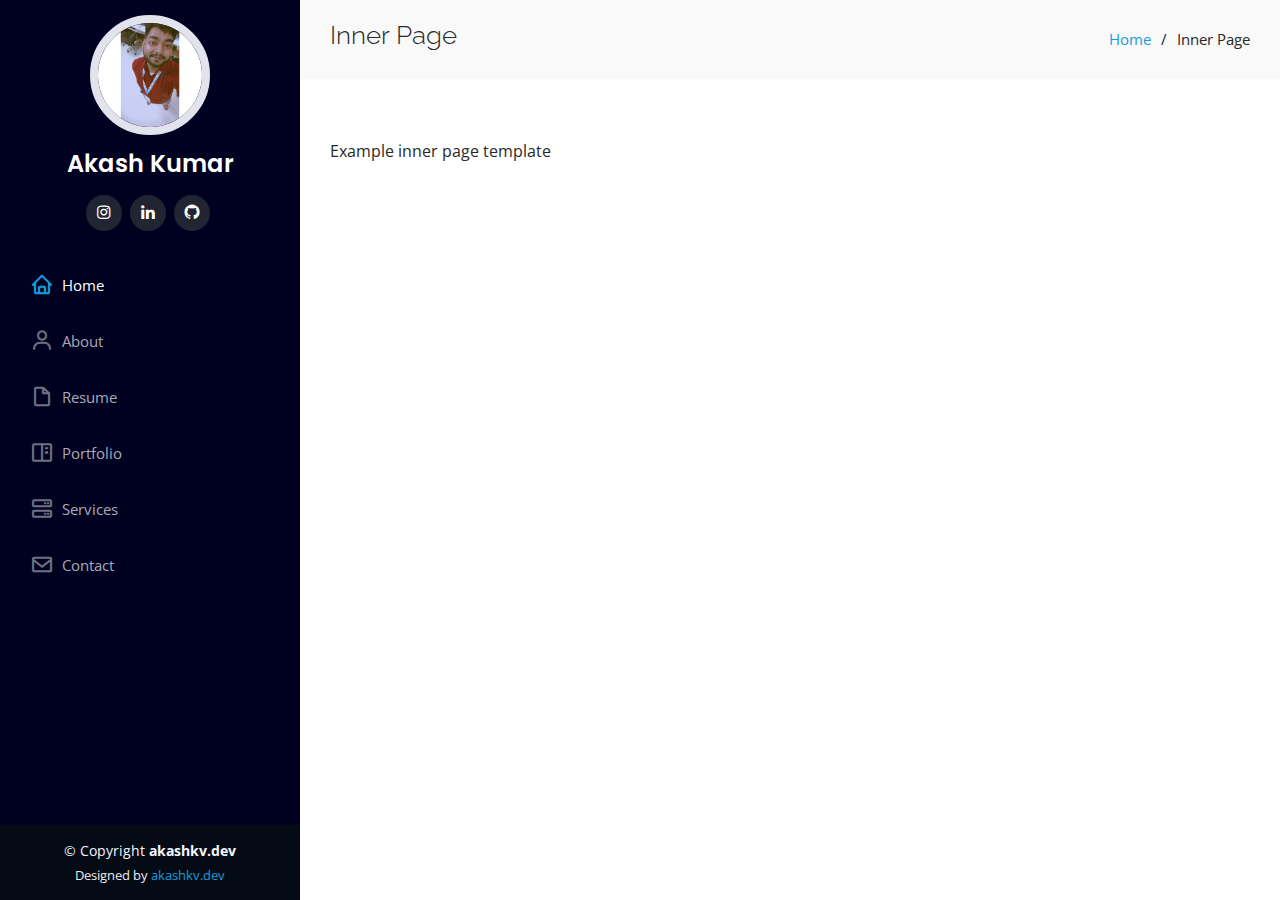
<file: inner-page.html>
<!DOCTYPE html>
<html lang="en">

<head>
  <meta charset="utf-8">
  <meta content="width=device-width, initial-scale=1.0" name="viewport">

  <title>Akash Kumar-Porfolio</title>
  <meta content="" name="description">
  <meta content="" name="keywords">

  <!-- Favicons -->
  <link href="assets/img/favicon.png" rel="icon">
  <link href="assets/img/apple-touch-icon.png" rel="apple-touch-icon">

  <!-- Google Fonts -->
  <link href="https://fonts.googleapis.com/css?family=Open+Sans:300,300i,400,400i,600,600i,700,700i|Raleway:300,300i,400,400i,500,500i,600,600i,700,700i|Poppins:300,300i,400,400i,500,500i,600,600i,700,700i" rel="stylesheet">

  <!-- Vendor CSS Files -->
  <link href="assets/vendor/aos/aos.css" rel="stylesheet">
  <link href="assets/vendor/bootstrap/css/bootstrap.min.css" rel="stylesheet">
  <link href="assets/vendor/bootstrap-icons/bootstrap-icons.css" rel="stylesheet">
  <link href="assets/vendor/boxicons/css/boxicons.min.css" rel="stylesheet">
  <link href="assets/vendor/glightbox/css/glightbox.min.css" rel="stylesheet">
  <link href="assets/vendor/swiper/swiper-bundle.min.css" rel="stylesheet">

  <!-- Template Main CSS File -->
  <link href="assets/css/style.css" rel="stylesheet">

  <!-- =======================================================
  * Template Name: iPortfolio
  * Updated: Sep 18 2023 with Bootstrap v5.3.2
  * Template URL: https://bootstrapmade.com/iportfolio-bootstrap-portfolio-websites-template/
  * Author: BootstrapMade.com
  * License: https://bootstrapmade.com/license/
  ======================================================== -->
</head>

<body>

  <!-- ======= Mobile nav toggle button ======= -->
  <i class="bi bi-list mobile-nav-toggle d-xl-none"></i>

  <!-- ======= Header ======= -->
  <header id="header">
    <div class="d-flex flex-column">

      <div class="profile">
        <img src="assets/img/profile_pic.jpeg" alt="" class="img-fluid rounded-circle">
        <h1 class="text-light"><a href="index.html">Akash Kumar</a></h1>
        <div class="social-links mt-3 text-center">
          
          <!-- <a href="https://twitter.com/AkashKu94471967" class="twitter" target="_blank"><i class="bx bxl-twitter"></i></a> -->

          <!-- <a href="https://www.facebook.com/profile.php?id=100023058971704" class="facebook" target="_blank"><i class="bx bxl-facebook"></i></a> -->
          <a href="https://www.instagram.com/mignonne_adi/?next=%2F" class="instagram" target="_blank"><i class="bx bxl-instagram"></i></a>

          <!-- <a href="#" class="google-plus" target="_blank"><i class="bx bxl-skype"></i></a> -->

          <a href="https://www.linkedin.com/in/akash-kumar-32a38b211/" target="_blank" class="linkedin"><i class="bx bxl-linkedin"></i></a>

          <a href="https://github.com/mignonneadi5" target="_blank" class="linkedin"><i class='bx bxl-github'></i></a>
        </div>
      </div>

      <nav id="navbar" class="nav-menu navbar">
        <ul>
          <li><a href="#hero" class="nav-link scrollto active"><i class="bx bx-home"></i> <span>Home</span></a></li>
          <li><a href="#about" class="nav-link scrollto"><i class="bx bx-user"></i> <span>About</span></a></li>
          <li><a href="#resume" class="nav-link scrollto"><i class="bx bx-file-blank"></i> <span>Resume</span></a></li>
          <li><a href="#portfolio" class="nav-link scrollto"><i class="bx bx-book-content"></i>
              <span>Portfolio</span></a></li>
          <li><a href="#services" class="nav-link scrollto"><i class="bx bx-server"></i> <span>Services</span></a></li>
          <li><a href="#contact" class="nav-link scrollto"><i class="bx bx-envelope"></i> <span>Contact</span></a></li>
        </ul>
      </nav><!-- .nav-menu -->
    </div>
  </header><!-- End Header -->

  <main id="main">

    <!-- ======= Breadcrumbs ======= -->
    <section class="breadcrumbs">
      <div class="container">

        <div class="d-flex justify-content-between align-items-center">
          <h2>Inner Page</h2>
          <ol>
            <li><a href="index.html">Home</a></li>
            <li>Inner Page</li>
          </ol>
        </div>

      </div>
    </section><!-- End Breadcrumbs -->

    <section class="inner-page">
      <div class="container">
        <p>
          Example inner page template
        </p>
      </div>
    </section>

  </main><!-- End #main -->

  <!-- ======= Footer ======= -->
  <footer id="footer">
    <div class="container">
      <div class="copyright">
        &copy; Copyright <strong><span>akashkv.dev</span></strong>
      </div>
      <div class="credits">
       
        Designed by <a href="https://bootstrapmade.com/">akashkv.dev</a>
      </div>
    </div>
  </footer><!-- End  Footer -->

  <a href="#" class="back-to-top d-flex align-items-center justify-content-center"><i class="bi bi-arrow-up-short"></i></a>

  <!-- Vendor JS Files -->
  <script src="assets/vendor/purecounter/purecounter_vanilla.js"></script>
  <script src="assets/vendor/aos/aos.js"></script>
  <script src="assets/vendor/bootstrap/js/bootstrap.bundle.min.js"></script>
  <script src="assets/vendor/glightbox/js/glightbox.min.js"></script>
  <script src="assets/vendor/isotope-layout/isotope.pkgd.min.js"></script>
  <script src="assets/vendor/swiper/swiper-bundle.min.js"></script>
  <script src="assets/vendor/typed.js/typed.umd.js"></script>
  <script src="assets/vendor/waypoints/noframework.waypoints.js"></script>
  <script src="assets/vendor/php-email-form/validate.js"></script>

  <!-- Template Main JS File -->
  <script src="assets/js/main.js"></script>

</body>

</html>
</file>
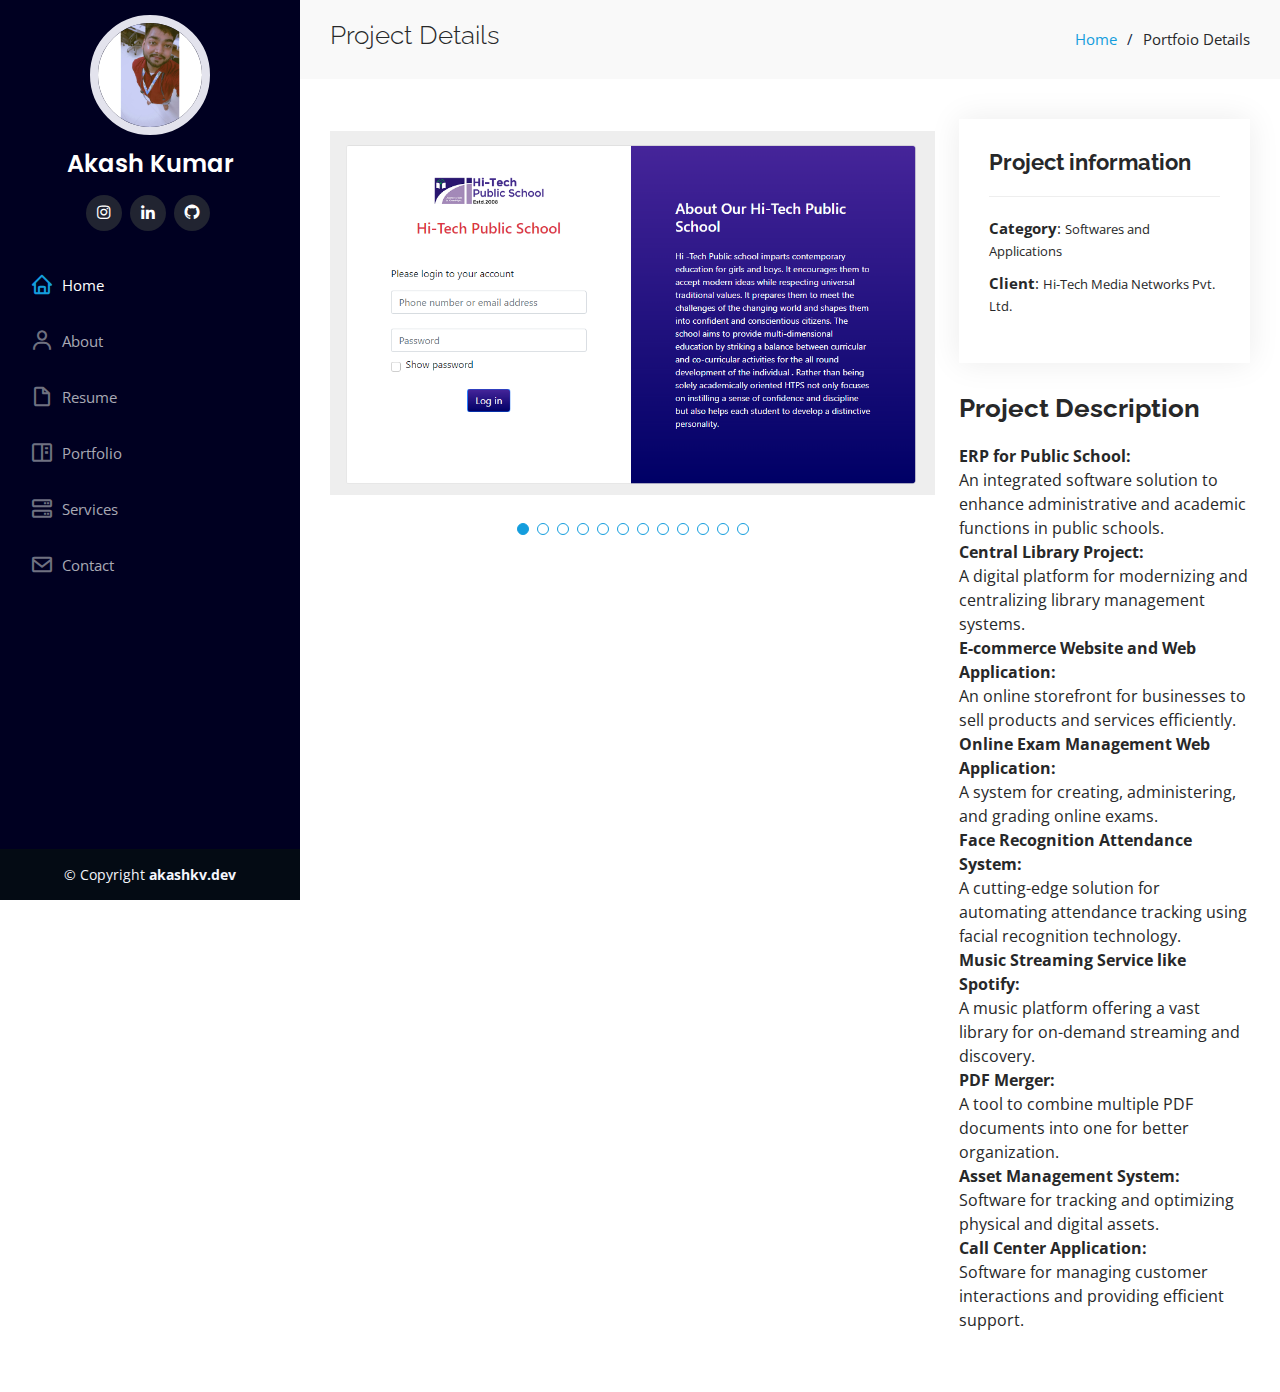
<file: portfolio-details.html>
<!DOCTYPE html>
<html lang="en">

<head>
  <meta charset="utf-8">
  <meta content="width=device-width, initial-scale=1.0" name="viewport">

  <title>Portfolio Details - iPortfolio Bootstrap Template</title>
  <meta content="" name="description">
  <meta content="" name="keywords">

  <!-- Favicons -->
  <link href="https://mir-s3-cdn-cf.behance.net/project_modules/source/945b0225337909.563440870421b.png" rel="icon">
  <link href="assets/img/apple-touch-icon.png" rel="apple-touch-icon">

  <!-- Google Fonts -->
  <link
    href="https://fonts.googleapis.com/css?family=Open+Sans:300,300i,400,400i,600,600i,700,700i|Raleway:300,300i,400,400i,500,500i,600,600i,700,700i|Poppins:300,300i,400,400i,500,500i,600,600i,700,700i"
    rel="stylesheet">

  <!-- Vendor CSS Files -->
  <link href="assets/vendor/aos/aos.css" rel="stylesheet">
  <link href="assets/vendor/bootstrap/css/bootstrap.min.css" rel="stylesheet">
  <link href="assets/vendor/bootstrap-icons/bootstrap-icons.css" rel="stylesheet">
  <link href="assets/vendor/boxicons/css/boxicons.min.css" rel="stylesheet">
  <link href="assets/vendor/glightbox/css/glightbox.min.css" rel="stylesheet">
  <link href="assets/vendor/swiper/swiper-bundle.min.css" rel="stylesheet">

  <!-- Template Main CSS File -->
  <link href="assets/css/style.css" rel="stylesheet">

  

</head>

<body>

  <!-- ======= Mobile nav toggle button ======= -->
  <i class="bi bi-list mobile-nav-toggle d-xl-none"></i>

  <!-- ======= Header ======= -->
  <header id="header">
    <div class="d-flex flex-column">

      <div class="profile">
        <img src="assets/img/profile_pic.jpeg" alt="" class="img-fluid rounded-circle">
        <h1 class="text-light"><a href="index.html">Akash Kumar</a></h1>
        <div class="social-links mt-3 text-center">
          
          <!-- <a href="https://twitter.com/AkashKu94471967" class="twitter" target="_blank"><i class="bx bxl-twitter"></i></a> -->

          <!-- <a href="https://www.facebook.com/profile.php?id=100023058971704" class="facebook" target="_blank"><i class="bx bxl-facebook"></i></a> -->
          <a href="https://www.instagram.com/mignonne_adi/?next=%2F" class="instagram" target="_blank"><i class="bx bxl-instagram"></i></a>

          <!-- <a href="#" class="google-plus" target="_blank"><i class="bx bxl-skype"></i></a> -->

          <a href="https://www.linkedin.com/in/akash-kumar-32a38b211/" target="_blank" class="linkedin"><i class="bx bxl-linkedin"></i></a>

          <a href="https://github.com/mignonneadi5" target="_blank" class="linkedin"><i class='bx bxl-github'></i></a>
        </div>
      </div>

      <nav id="navbar" class="nav-menu navbar">
        <ul>
          <li><a href="index.html#hero" class="nav-link scrollto active"><i class="bx bx-home"></i> <span>Home</span></a></li>
          <li><a href="index.html#about" class="nav-link scrollto"><i class="bx bx-user"></i> <span>About</span></a></li>
          <li><a href="index.html#resume" class="nav-link scrollto"><i class="bx bx-file-blank"></i> <span>Resume</span></a></li>
          <li><a href="index.html#portfolio" class="nav-link scrollto"><i class="bx bx-book-content"></i>
              <span>Portfolio</span></a></li>
          <li><a href="index.html#services" class="nav-link scrollto"><i class="bx bx-server"></i> <span>Services</span></a></li>
          <li><a href="index.html#contact" class="nav-link scrollto"><i class="bx bx-envelope"></i> <span>Contact</span></a></li>
        </ul>
      </nav><!-- .nav-menu -->
    </div>
  </header><!-- End Header -->

  <main id="main">

    <!-- ======= Breadcrumbs ======= -->
    <section id="breadcrumbs" class="breadcrumbs">
      <div class="container">

        <div class="d-flex justify-content-between align-items-center">
          <h2>Project Details</h2>
          <ol>
            <li><a href="index.html">Home</a></li>
            <li>Portfoio Details</li>
          </ol>
        </div>

      </div>
    </section><!-- End Breadcrumbs -->

    <!-- ======= Portfolio Details Section ======= -->
    <section id="portfolio-details" class="portfolio-details">
      <div class="container">

        <div class="row gy-4">

          <div class="col-lg-8">
            <div class="portfolio-details-slider swiper">
              <div class="swiper-wrapper align-items-center">

                <div class="swiper-slide">
                  <img src="assets/img/portfolio/ProjectOne.png" alt="">
                </div>

                <div class="swiper-slide">
                  <img src="assets/img/portfolio/ProjectTwo.png" alt="">
                </div>

                <div class="swiper-slide">
                  <img src="assets/img/portfolio/aboutschool2.png" alt="">
                </div>

                <div class="swiper-slide">
                  <img src="assets/img/portfolio/aboutlibrar3.png" alt="">
                </div>

                <div class="swiper-slide">
                  <img src="assets/img/portfolio/image-156.jpg" alt="">
                </div>

                <div class="swiper-slide">
                  <img src="assets/img/portfolio/50.png" alt="">
                </div>

                <div class="swiper-slide">
                  <img src="assets/img/portfolio/aboutlibrary1.png" alt="">
                </div>

                <div class="swiper-slide">
                  <img src="assets/img/portfolio/ECOM.png " alt="">
                </div>
                <div class="swiper-slide">
                  <img src="assets/img/portfolio/image-158.jpg " alt="">
                </div>
                
                <div class="swiper-slide">
                  <img src="assets/img/portfolio/Oes-Dashboard.png " alt="">
                </div>
                <div class="swiper-slide">
                  <img src="assets/img/portfolio/MusicMingle.png " alt="">
                </div>
                <div class="swiper-slide">
                  <img src="assets/img/portfolio/pdf-merge-2.png " alt="">
                </div>

              </div>
              <div class="swiper-pagination"></div>
            </div>
          </div>

          <div class="col-lg-4">
            <div class="portfolio-info">
              <h3>Project information</h3>
              <ul>
                <li><strong>Category</strong>: <span style="font-size: 13px;"> Softwares and Applications</span> </li>
                <li><strong>Client</strong>: <span style="font-size: 13px;">Hi-Tech Media Networks Pvt. Ltd.</span></li>
                <!-- <li><strong>Project date</strong>: 01 March, 2020</li>
                <li><strong>Project URL</strong>: <a href="#">www.example.com</a></li> -->
              </ul>
            </div>
            <div class="portfolio-description">
              <h2>Project Description</h2>
             <span class="fw-bolder"> ERP for Public School:</span> <br>
              An integrated software solution to enhance administrative and academic functions in public schools. <br>

              <span class="fw-bolder">Central Library Project:</span> <br>
              A digital platform for modernizing and centralizing library management systems. <br>

             <span class="fw-bolder"> E-commerce Website and Web Application:</span> <br>
              An online storefront for businesses to sell products and services efficiently. <br>

              <span class="fw-bolder">Online Exam Management Web Application:</span> <br>
              A system for creating, administering, and grading online exams. <br>

              <span class="fw-bolder">Face Recognition Attendance System:</span> <br>
              A cutting-edge solution for automating attendance tracking using facial recognition technology. <br>
              


             <span class="fw-bolder"> Music Streaming Service like Spotify:</span> <br>
              A music platform offering a vast library for on-demand streaming and discovery. <br>

              <span class="fw-bolder">PDF Merger:</span> <br>
              A tool to combine multiple PDF documents into one for better organization. <br>

              <span class="fw-bolder">Asset Management System:</span> <br>
              Software for tracking and optimizing physical and digital assets. <br>

              <span class="fw-bolder">Call Center Application:</span> <br>
              Software for managing customer interactions and providing efficient support. <br>





              <!-- <p>
                The ERP for Public School project is designed to create an integrated system with various modules for
                efficient school management: <br>

                <span class="fw-bolder">Admin Module:</span> Handles user management, school profile, announcements,
                reporting, events, and resource management. <br>

                <span class="fw-bolder">Users Module:</span> Manages student records, parent/guardian access, teacher
                profiles, employee directory, and alumni engagement. <br>

                <span class="fw-bolder">Teachers Module:</span> Deals with attendance tracking, gradebook management,
                lesson planning, communication, and assignments.
                <br>
                <span class="fw-bolder">Accountant Module:</span> Covers fee management, budget, payroll, expenses, and
                procurement. <br>

                <span class="fw-bolder">Additional Features:</span> <br>
                <span class="">
                  Library Module
                  Transport Module
                  Examination Module
                  Health Module
                  Security Module
                </span> <br>
                This ERP system will enhance administrative, academic, and financial processes, promoting efficiency and
                communication within the school community.






              </p> -->
            </div>
          </div>

        </div>

      </div>
    </section><!-- End Portfolio Details Section -->

  </main><!-- End #main -->

  <!-- ======= Footer ======= -->
  <footer id="footer">
    <div class="container">
      <div class="copyright">
        &copy; Copyright <strong><span>akashkv.dev</span></strong>
      </div>

    </div>
  </footer><!-- End  Footer -->

  <a href="#" class="back-to-top d-flex align-items-center justify-content-center"><i
      class="bi bi-arrow-up-short"></i></a>

  <!-- Vendor JS Files -->
  <script src="assets/vendor/purecounter/purecounter_vanilla.js"></script>
  <script src="assets/vendor/aos/aos.js"></script>
  <script src="assets/vendor/bootstrap/js/bootstrap.bundle.min.js"></script>
  <script src="assets/vendor/glightbox/js/glightbox.min.js"></script>
  <script src="assets/vendor/isotope-layout/isotope.pkgd.min.js"></script>
  <script src="assets/vendor/swiper/swiper-bundle.min.js"></script>
  <script src="assets/vendor/typed.js/typed.umd.js"></script>
  <script src="assets/vendor/waypoints/noframework.waypoints.js"></script>
  <script src="assets/vendor/php-email-form/validate.js"></script>

  <!-- Template Main JS File -->
  <script src="assets/js/main.js"></script>

</body>

</html>
</file>
<file: assets/css/style.css>
/**
* Template Name: iPortfolio
* Updated: Sep 18 2023 with Bootstrap v5.3.2
* Template URL: https://bootstrapmade.com/iportfolio-bootstrap-portfolio-websites-template/
* Author: BootstrapMade.com
* License: https://bootstrapmade.com/license/
*/

/*--------------------------------------------------------------
# General
--------------------------------------------------------------*/
body {
  font-family: "Open Sans", sans-serif;
  color: #272829;
}

a {
  color: #149ddd;
  text-decoration: none;
}

a:hover {
  color: #37b3ed;
  text-decoration: none;
}

h1,
h2,
h3,
h4,
h5,
h6 {
  font-family: "Raleway", sans-serif;
}

/*--------------------------------------------------------------
# Back to top button
--------------------------------------------------------------*/
.back-to-top {
  position: fixed;
  visibility: hidden;
  opacity: 0;
  right: 15px;
  bottom: 15px;
  z-index: 996;
  background: #149ddd;
  width: 40px;
  height: 40px;
  border-radius: 50px;
  transition: all 0.4s;
}

.back-to-top i {
  font-size: 28px;
  color: #fff;
  line-height: 0;
}

.back-to-top:hover {
  background: #2eafec;
  color: #fff;
}

.back-to-top.active {
  visibility: visible;
  opacity: 1;
}

/*--------------------------------------------------------------
# Header
--------------------------------------------------------------*/
#header {
  position: fixed;
  top: 0;
  left: 0;
  bottom: 0;
  width: 300px;
  transition: all ease-in-out 0.5s;
  z-index: 9997;
  transition: all 0.5s;
  padding: 0 15px;
  background: #000021;
  overflow-y: auto;
}

#header .profile img {
  margin: 15px auto;
  display: block;
  width: 120px;
  border: 8px solid #e3e3ed;
}

#header .profile h1 {
  font-size: 24px;
  margin: 0;
  padding: 0;
  font-weight: 600;
  -moz-text-align-last: center;
  text-align-last: center;
  font-family: "Poppins", sans-serif;
}

#header .profile h1 a,
#header .profile h1 a:hover {
  color: #fff;
  text-decoration: none;
}

#header .profile .social-links a {
  font-size: 18px;
  display: inline-block;
  background: #212431;
  color: #fff;
  line-height: 1;
  padding: 8px 0;
  margin-right: 4px;
  border-radius: 50%;
  text-align: center;
  width: 36px;
  height: 36px;
  transition: 0.3s;
}

#header .profile .social-links a:hover {
  background: #149ddd;
  color: #fff;
  text-decoration: none;
}

#main {
  margin-left: 300px;
}

.container,
.container-fluid {
  padding-left: 30px;
  padding-right: 30px;
}

@media (max-width: 1199px) {
  #header {
    left: -300px;
  }

  #main {
    margin-left: 0;
  }

  .container,
  .container-fluid {
    padding-left: 12px;
    padding-right: 12px;
  }
}

/*--------------------------------------------------------------
# Navigation Menu
--------------------------------------------------------------*/
/* Desktop Navigation */
.nav-menu {
  padding: 30px 0 0 0;
}

.nav-menu * {
  margin: 0;
  padding: 0;
  list-style: none;
}

.nav-menu>ul>li {
  position: relative;
  white-space: nowrap;
}

.nav-menu a,
.nav-menu a:focus {
  display: flex;
  align-items: center;
  color: #a8a9b4;
  padding: 12px 15px;
  margin-bottom: 8px;
  transition: 0.3s;
  font-size: 15px;
}

.nav-menu a i,
.nav-menu a:focus i {
  font-size: 24px;
  padding-right: 8px;
  color: #6f7180;
}

.nav-menu a:hover,
.nav-menu .active,
.nav-menu .active:focus,
.nav-menu li:hover>a {
  text-decoration: none;
  color: #fff;
}

.nav-menu a:hover i,
.nav-menu .active i,
.nav-menu .active:focus i,
.nav-menu li:hover>a i {
  color: #149ddd;
}

/* Mobile Navigation */
.mobile-nav-toggle {
  position: fixed;
  right: 15px;
  top: 15px;
  z-index: 9998;
  border: 0;
  font-size: 24px;
  transition: all 0.4s;
  outline: none !important;
  background-color: #149ddd;
  color: #fff;
  width: 40px;
  height: 40px;
  display: inline-flex;
  align-items: center;
  justify-content: center;
  line-height: 0;
  border-radius: 50px;
  cursor: pointer;
}

.mobile-nav-active {
  overflow: hidden;
}

.mobile-nav-active #header {
  left: 0;
}

/*--------------------------------------------------------------
# Hero Section
--------------------------------------------------------------*/
#hero {
  width: 100%;
  height: 100vh;
  background: url("../img/bg-1.jpeg") top center;
  background-size: cover;
}

#hero:before {
  content: "";
  background: rgba(223, 247, 227, 0.4);
  position: absolute;
  bottom: 0;
  top: 0;
  left: 0;
  right: 0;
  z-index: 1;
}

#hero .hero-container {
  position: relative;
  z-index: 2;
  min-width: 300px;
}

#hero h1 {
  margin: 0 0 10px 0;
  font-size: 64px;
  font-weight: 700;
  line-height: 56px;
  color: #445D48;
}

#hero p {
  /* color: #000124; */
  color: #3f0dbd;
  margin-bottom: 50px;
  font-size: 26px;
  font-family: "Poppins", sans-serif;
}

#hero p span {
  color: #000124;
  padding-bottom: 4px;
  letter-spacing: 1px;
  border-bottom: 3px solid #149ddd;
}

@media (min-width: 1024px) {
  #hero {
    background-attachment: fixed;
  }
}

@media (max-width: 768px) {
  #hero h1 {
    font-size: 28px;
    line-height: 36px;
  }

  #hero h2 {
    font-size: 18px;
    line-height: 24px;
    margin-bottom: 30px;
  }
}

/*--------------------------------------------------------------
# Sections General
--------------------------------------------------------------*/
section {
  padding: 60px 0;
  overflow: hidden;
}

.section-bg {
  background: #f5f8fd;
}

.section-title {
  padding-bottom: 30px;
}

.section-title h2 {
  font-size: 32px;
  font-weight: bold;
  margin-bottom: 20px;
  padding-bottom: 20px;
  position: relative;
  color: #173b6c;
}

.section-title h2::after {
  content: "";
  position: absolute;
  display: block;
  width: 50px;
  height: 3px;
  background: #149ddd;
  bottom: 0;
  left: 0;
}

.section-title p {
  margin-bottom: 0;
}

/*--------------------------------------------------------------
# About
--------------------------------------------------------------*/
.about .content h3 {
  font-weight: 700;
  font-size: 26px;
  color: #173b6c;
}

.about .content ul {
  list-style: none;
  padding: 0;
}

.about .content ul li {
  margin-bottom: 20px;
  display: flex;
  align-items: center;
}

.about .content ul strong {
  margin-right: 10px;
}

.about .content ul i {
  font-size: 16px;
  margin-right: 5px;
  color: #149ddd;
  line-height: 0;
}

.about .content p:last-child {
  margin-bottom: 0;
}

/*--------------------------------------------------------------
# Facts
--------------------------------------------------------------*/
.facts {
  padding-bottom: 30px;
}

.facts .count-box {
  padding: 30px;
  width: 100%;
}

.facts .count-box i {
  display: block;
  font-size: 44px;
  color: #149ddd;
  float: left;
  line-height: 0;
}

.facts .count-box span {
  font-size: 48px;
  line-height: 40px;
  display: block;
  font-weight: 700;
  color: #050d18;
  margin-left: 60px;
}

.facts .count-box p {
  padding: 15px 0 0 0;
  margin: 0 0 0 60px;
  font-family: "Raleway", sans-serif;
  font-size: 14px;
  color: #122f57;
}

.facts .count-box a {
  font-weight: 600;
  display: block;
  margin-top: 20px;
  color: #122f57;
  font-size: 15px;
  font-family: "Poppins", sans-serif;
  transition: ease-in-out 0.3s;
}

.facts .count-box a:hover {
  color: #1f5297;
}

/*--------------------------------------------------------------
# Akills
--------------------------------------------------------------*/
.skills .progress {
  height: 60px;
  display: block;
  background: none;
  border-radius: 0;
}

.skills .progress .skill {
  padding: 0;
  margin: 0 0 6px 0;
  text-transform: uppercase;
  display: block;
  font-weight: 600;
  font-family: "Poppins", sans-serif;
  color: #050d18;
}

.skills .progress .skill .val {
  float: right;
  font-style: normal;
}

.skills .progress-bar-wrap {
  background: #dce8f8;
  height: 10px;
}

.skills .progress-bar {
  width: 1px;
  height: 10px;
  transition: 0.9s;
  background-color: #149ddd;
}

/*--------------------------------------------------------------
# Resume
--------------------------------------------------------------*/
.resume .resume-title {
  font-size: 26px;
  font-weight: 700;
  margin-top: 20px;
  margin-bottom: 20px;
  color: #050d18;
}

.resume .resume-item {
  padding: 0 0 20px 20px;
  margin-top: -2px;
  border-left: 2px solid #1f5297;
  position: relative;
}

.resume .resume-item h4 {
  line-height: 18px;
  font-size: 18px;
  font-weight: 600;
  text-transform: uppercase;
  font-family: "Poppins", sans-serif;
  color: #050d18;
  margin-bottom: 10px;
}

.resume .resume-item h5 {
  font-size: 16px;
  background: #e4edf9;
  padding: 5px 15px;
  display: inline-block;
  font-weight: 600;
  margin-bottom: 10px;
}

.resume .resume-item ul {
  padding-left: 20px;
}

.resume .resume-item ul li {
  padding-bottom: 10px;
}

.resume .resume-item:last-child {
  padding-bottom: 0;
}

.resume .resume-item::before {
  content: "";
  position: absolute;
  width: 16px;
  height: 16px;
  border-radius: 50px;
  left: -9px;
  top: 0;
  background: #fff;
  border: 2px solid #1f5297;
}

/*--------------------------------------------------------------
# Portfolio
--------------------------------------------------------------*/
.portfolio .portfolio-item {
  margin-bottom: 30px;
}

.portfolio #portfolio-flters {
  padding: 0;
  margin: 0 auto 35px auto;
  list-style: none;
  text-align: center;
  background: #fff;
  border-radius: 50px;
  padding: 2px 15px;
}

.portfolio #portfolio-flters li {
  cursor: pointer;
  display: inline-block;
  padding: 10px 15px 8px 15px;
  font-size: 14px;
  font-weight: 600;
  line-height: 1;
  text-transform: uppercase;
  color: #272829;
  margin-bottom: 5px;
  transition: all 0.3s ease-in-out;
}

.portfolio #portfolio-flters li:hover,
.portfolio #portfolio-flters li.filter-active {
  color: #149ddd;
}

.portfolio #portfolio-flters li:last-child {
  margin-right: 0;
}

.portfolio .portfolio-wrap {
  transition: 0.3s;
  position: relative;
  overflow: hidden;
  z-index: 1;
}

.portfolio .portfolio-wrap::before {
  content: "";
  background: rgba(255, 255, 255, 0.5);
  position: absolute;
  left: 0;
  right: 0;
  top: 0;
  bottom: 0;
  transition: all ease-in-out 0.3s;
  z-index: 2;
  opacity: 0;
}

.portfolio .portfolio-wrap .portfolio-links {
  opacity: 1;
  left: 0;
  right: 0;
  bottom: -60px;
  z-index: 3;
  position: absolute;
  transition: all ease-in-out 0.3s;
  display: flex;
  justify-content: center;
}

.portfolio .portfolio-wrap .portfolio-links a {
  color: #fff;
  font-size: 28px;
  text-align: center;
  background: rgba(20, 157, 221, 0.75);
  transition: 0.3s;
  width: 50%;
}

.portfolio .portfolio-wrap .portfolio-links a:hover {
  background: rgba(20, 157, 221, 0.95);
}

.portfolio .portfolio-wrap .portfolio-links a+a {
  border-left: 1px solid #37b3ed;
}

.portfolio .portfolio-wrap:hover::before {
  top: 0;
  left: 0;
  right: 0;
  bottom: 0;
  opacity: 1;
}

.portfolio .portfolio-wrap:hover .portfolio-links {
  opacity: 1;
  bottom: 0;
}

/*--------------------------------------------------------------
# Portfolio Details
--------------------------------------------------------------*/
.portfolio-details {
  padding-top: 40px;
}

.portfolio-details .portfolio-details-slider img {
  width: 100%;
}

.portfolio-details .portfolio-details-slider .swiper-pagination {
  margin-top: 20px;
  position: relative;
}

.portfolio-details .portfolio-details-slider .swiper-pagination .swiper-pagination-bullet {
  width: 12px;
  height: 12px;
  background-color: #fff;
  opacity: 1;
  border: 1px solid #149ddd;
}

.portfolio-details .portfolio-details-slider .swiper-pagination .swiper-pagination-bullet-active {
  background-color: #149ddd;
}

.portfolio-details .portfolio-info {
  padding: 30px;
  box-shadow: 0px 0 30px rgba(5, 13, 24, 0.08);
}

.portfolio-details .portfolio-info h3 {
  font-size: 22px;
  font-weight: 700;
  margin-bottom: 20px;
  padding-bottom: 20px;
  border-bottom: 1px solid #eee;
}

.portfolio-details .portfolio-info ul {
  list-style: none;
  padding: 0;
  font-size: 15px;
}

.portfolio-details .portfolio-info ul li+li {
  margin-top: 10px;
}

.portfolio-details .portfolio-description {
  padding-top: 30px;
}

.portfolio-details .portfolio-description h2 {
  font-size: 26px;
  font-weight: 700;
  margin-bottom: 20px;
}

.portfolio-details .portfolio-description p {
  padding: 0;
}

/*--------------------------------------------------------------
# Services
--------------------------------------------------------------*/
.services .icon-box {
  margin-bottom: 20px;
}

.services .icon {
  float: left;
  display: flex;
  align-items: center;
  justify-content: center;
  width: 54px;
  height: 54px;
  background: #149ddd;
  border-radius: 50%;
  transition: 0.5s;
  border: 1px solid #149ddd;
}

.services .icon i {
  color: #fff;
  font-size: 24px;
  line-height: 0;
}

.services .icon-box:hover .icon {
  background: #fff;
}

.services .icon-box:hover .icon i {
  color: #149ddd;
}

.services .title {
  margin-left: 80px;
  font-weight: 700;
  margin-bottom: 15px;
  font-size: 18px;
}

.services .title a {
  color: #343a40;
}

.services .title a:hover {
  color: #149ddd;
}

.services .description {
  margin-left: 80px;
  line-height: 24px;
  font-size: 14px;
}

/*--------------------------------------------------------------
# Testimonials
--------------------------------------------------------------*/
.testimonials .testimonials-carousel,
.testimonials .testimonials-slider {
  overflow: hidden;
}

.testimonials .testimonial-item {
  box-sizing: content-box;
  text-align: center;
  min-height: 320px;
}

.testimonials .testimonial-item .testimonial-img {
  width: 90px;
  border-radius: 50%;
  margin: 0 auto;
}

.testimonials .testimonial-item h3 {
  font-size: 18px;
  font-weight: bold;
  margin: 10px 0 5px 0;
  color: #111;
}

.testimonials .testimonial-item h4 {
  font-size: 14px;
  color: #999;
  margin: 0;
}

.testimonials .testimonial-item .quote-icon-left,
.testimonials .testimonial-item .quote-icon-right {
  color: #c3e8fa;
  font-size: 26px;
}

.testimonials .testimonial-item .quote-icon-left {
  display: inline-block;
  left: -5px;
  position: relative;
}

.testimonials .testimonial-item .quote-icon-right {
  display: inline-block;
  right: -5px;
  position: relative;
  top: 10px;
}

.testimonials .testimonial-item p {
  font-style: italic;
  margin: 0 15px 15px 15px;
  padding: 20px;
  background: #fff;
  position: relative;
  margin-bottom: 35px;
  border-radius: 6px;
  box-shadow: 0px 2px 15px rgba(0, 0, 0, 0.1);
}

.testimonials .testimonial-item p::after {
  content: "";
  width: 0;
  height: 0;
  border-top: 20px solid #fff;
  border-right: 20px solid transparent;
  border-left: 20px solid transparent;
  position: absolute;
  bottom: -20px;
  left: calc(50% - 20px);
}

.testimonials .swiper-pagination {
  margin-top: 20px;
  position: relative;
}

.testimonials .swiper-pagination .swiper-pagination-bullet {
  width: 12px;
  height: 12px;
  background-color: #fff;
  opacity: 1;
  border: 1px solid #149ddd;
}

.testimonials .swiper-pagination .swiper-pagination-bullet-active {
  background-color: #149ddd;
}

/*--------------------------------------------------------------
# Contact
--------------------------------------------------------------*/
.contact {
  padding-bottom: 130px;
}

.contact .info {
  padding: 30px;
  background: #fff;
  width: 100%;
  box-shadow: 0 0 24px 0 rgba(0, 0, 0, 0.12);
}

.contact .info i {
  font-size: 20px;
  color: #149ddd;
  float: left;
  width: 44px;
  height: 44px;
  background: #dff3fc;
  display: flex;
  justify-content: center;
  align-items: center;
  border-radius: 50px;
  transition: all 0.3s ease-in-out;
}

.contact .info h4 {
  padding: 0 0 0 60px;
  font-size: 22px;
  font-weight: 600;
  margin-bottom: 5px;
  color: #050d18;
}

.contact .info p {
  padding: 0 0 10px 60px;
  margin-bottom: 20px;
  font-size: 14px;
  color: #173b6c;
}

.contact .info .email p {
  padding-top: 5px;
}

.contact .info .social-links {
  padding-left: 60px;
}

.contact .info .social-links a {
  font-size: 18px;
  display: inline-block;
  background: #333;
  color: #fff;
  line-height: 1;
  padding: 8px 0;
  border-radius: 50%;
  text-align: center;
  width: 36px;
  height: 36px;
  transition: 0.3s;
  margin-right: 10px;
}

.contact .info .social-links a:hover {
  background: #149ddd;
  color: #fff;
}

.contact .info .email:hover i,
.contact .info .address:hover i,
.contact .info .phone:hover i {
  background: #149ddd;
  color: #fff;
}

.contact .php-email-form {
  width: 100%;
  padding: 30px;
  background: #fff;
  box-shadow: 0 0 24px 0 rgba(0, 0, 0, 0.12);
}

.contact .php-email-form .form-group {
  padding-bottom: 8px;
}

.contact .php-email-form .validate {
  display: none;
  color: red;
  margin: 0 0 15px 0;
  font-weight: 400;
  font-size: 13px;
}

.contact .php-email-form .error-message {
  display: none;
  color: #fff;
  background: #ed3c0d;
  text-align: left;
  padding: 15px;
  font-weight: 600;
}

.contact .php-email-form .error-message br+br {
  margin-top: 25px;
}

.contact .php-email-form .sent-message {
  display: none;
  color: #fff;
  background: #18d26e;
  text-align: center;
  padding: 15px;
  font-weight: 600;
}

.contact .php-email-form .loading {
  display: none;
  background: #fff;
  text-align: center;
  padding: 15px;
}

.contact .php-email-form .loading:before {
  content: "";
  display: inline-block;
  border-radius: 50%;
  width: 24px;
  height: 24px;
  margin: 0 10px -6px 0;
  border: 3px solid #18d26e;
  border-top-color: #eee;
  animation: animate-loading 1s linear infinite;
}

.contact .php-email-form .form-group {
  margin-bottom: 15px;
}

.contact .php-email-form label {
  padding-bottom: 8px;
}

.contact .php-email-form input,
.contact .php-email-form textarea {
  border-radius: 0;
  box-shadow: none;
  font-size: 14px;
}

.contact .php-email-form input {
  height: 44px;
}

.contact .php-email-form textarea {
  padding: 10px 15px;
}

.contact .php-email-form button[type=submit] {
  background: #149ddd;
  border: 0;
  padding: 10px 24px;
  color: #fff;
  transition: 0.4s;
  border-radius: 4px;
}

.contact .php-email-form button[type=submit]:hover {
  background: #37b3ed;
}

@keyframes animate-loading {
  0% {
    transform: rotate(0deg);
  }

  100% {
    transform: rotate(360deg);
  }
}

/*--------------------------------------------------------------
# Breadcrumbs
--------------------------------------------------------------*/
.breadcrumbs {
  padding: 20px 0;
  background: #f9f9f9;
}

.breadcrumbs h2 {
  font-size: 26px;
  font-weight: 300;
}

.breadcrumbs ol {
  display: flex;
  flex-wrap: wrap;
  list-style: none;
  padding: 0;
  margin: 0;
  font-size: 15px;
}

.breadcrumbs ol li+li {
  padding-left: 10px;
}

.breadcrumbs ol li+li::before {
  display: inline-block;
  padding-right: 10px;
  color: #0e2442;
  content: "/";
}

@media (max-width: 768px) {
  .breadcrumbs .d-flex {
    display: block !important;
  }

  .breadcrumbs ol {
    display: block;
  }

  .breadcrumbs ol li {
    display: inline-block;
  }
}

/*--------------------------------------------------------------
# Footer
--------------------------------------------------------------*/
#footer {
  padding: 15px;
  color: #f4f6fd;
  font-size: 14px;
  position: fixed;
  left: 0;
  bottom: 0;
  width: 300px;
  z-index: 9999;
  background: #040b14;
}

#footer .copyright {
  text-align: center;
}

#footer .credits {
  padding-top: 5px;
  text-align: center;
  font-size: 13px;
  color: #eaebf0;
}

@media (max-width: 1199px) {
  #footer {
    position: static;
    width: auto;
    padding-right: 20px 15px;
  }
}
</file>
